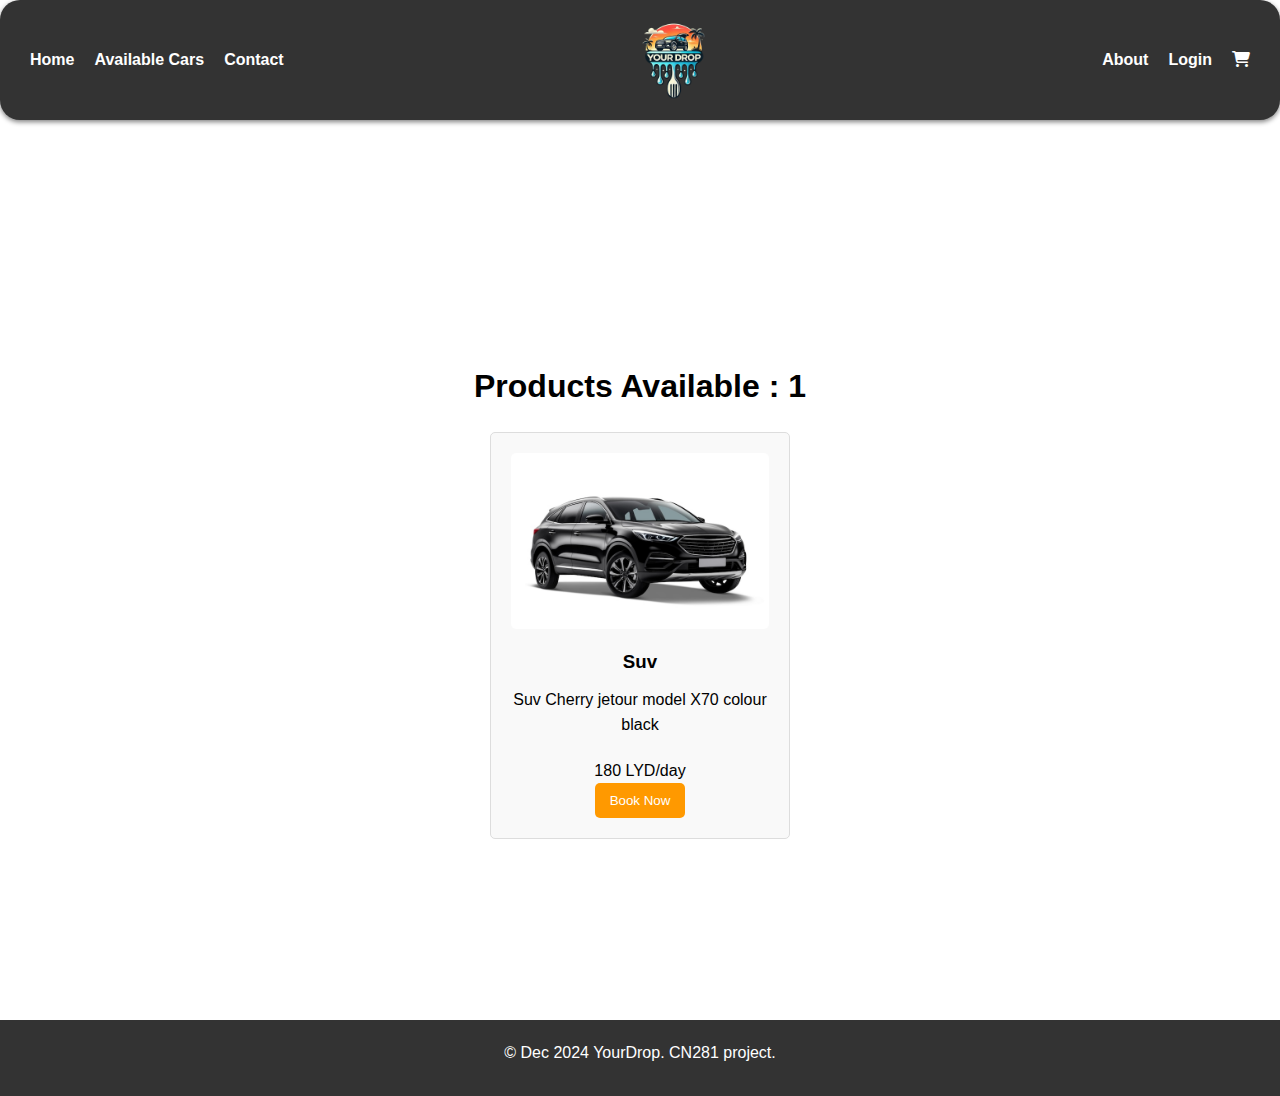
<file: cart.html>
<!DOCTYPE html>
<html lang="en">
<head>
    <meta charset="UTF-8">
    <meta name="viewport" content="width=device-width, initial-scale=1.0">
    <title>YourDrop - Login</title>
    <link rel="preconnect" href="https://fonts.googleapis.com">
<link rel="preconnect" href="https://fonts.gstatic.com" crossorigin>
<link href="https://cdnjs.cloudflare.com/ajax/libs/font-awesome/6.5.1/css/all.min.css" rel="stylesheet">

<link href="https://fonts.googleapis.com/css2?family=Bebas+Neue&family=El+Messiri:wght@500&family=Indie+Flower&family=Kalam&family=Kanit&family=Readex+Pro&family=Righteous&family=Sansita&family=Sixtyfour+Convergence&family=Sofia+Sans+Semi+Condensed:wght@500&family=Ysabeau+Office:wght@300&display=swap" rel="stylesheet">
    <link rel="stylesheet" href="style.css">
</head>
<body>
    <header  id="hdiv">
        <div style="width: 100%;" class="container">
            
              
            <nav>
                  <ul class="nav-links">
                    <li><a href="index.html">Home</a></li>
                    <li><a href="products.html">Available Cars</a></li>
                    <li><a href="index.html#contact">Contact</a></li>
                   
                </ul>
            </nav>
                   
                    
            <img src="Yourdrop.png" alt="logo" style="margin-right: 40px;" width="100"><ul>
                   
                <nav>
                    <ul class="nav-links">
                        <li><a href="index.html#about">About</a></li>
                        <li><a href="login.html">Login</a></li>
                        <li><a href="cart.html"><i class="fa-solid fa-cart-shopping" style="color: #ffffff;"></i></a></li>
                    </ul>
            </nav>
        </div>
    </header>
    <section  style="padding-top: 100px;" id="cars" class="cars-section">
        <h1>Products Available : 1</h1>
        
        <div class="cars-container">
            <div class="car-card">
                <img src="Suv2.jpg" alt="Car 1">
                <h3>Suv</h3>
                <p style="margin-bottom: 20px;">Suv Cherry jetour model X70 colour black</p>
                <p>180 LYD/day</p>
                <a href="checkout.html"><button>Book Now</button></a>


                
            </div>
            
        </div>
    </section>

    <footer>
        <p style="margin-bottom: 20px; margin-top: 10px;">&copy; Dec 2024 YourDrop. CN281 project.</p>

    </footer>
</body>
</html>
</file>
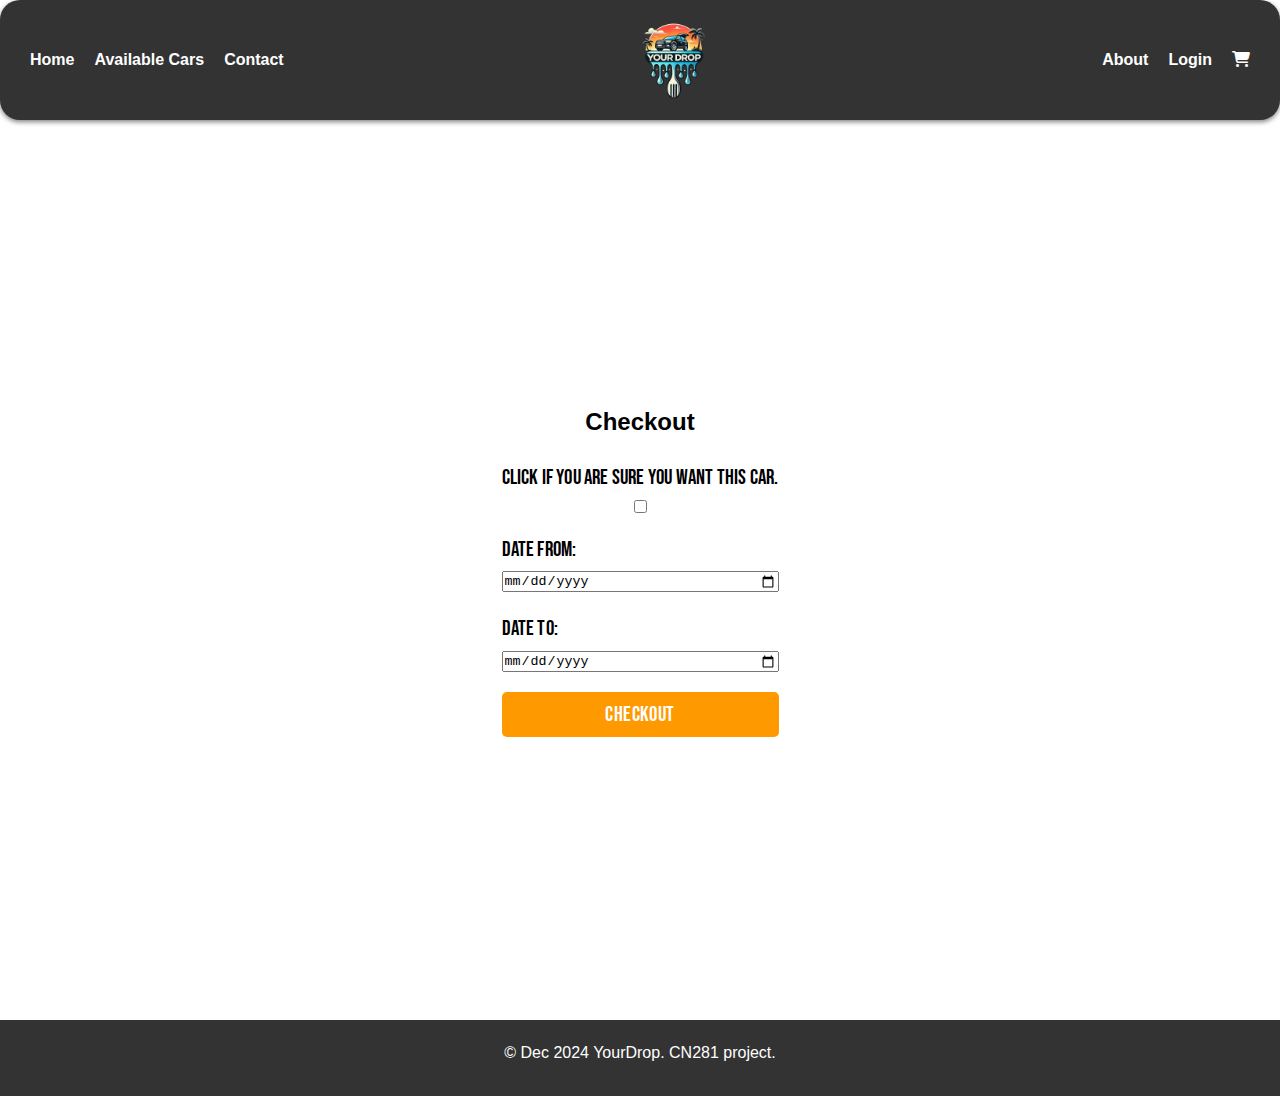
<file: checkout.html>
<!DOCTYPE html>
<html lang="en">
<head>
    <meta charset="UTF-8">
    <meta name="viewport" content="width=device-width, initial-scale=1.0">
    <title>YourDrop - Checkout</title>
    <link rel="preconnect" href="https://fonts.googleapis.com">
<link rel="preconnect" href="https://fonts.gstatic.com" crossorigin>
<link href="https://cdnjs.cloudflare.com/ajax/libs/font-awesome/6.5.1/css/all.min.css" rel="stylesheet">

<link href="https://fonts.googleapis.com/css2?family=Bebas+Neue&family=El+Messiri:wght@500&family=Indie+Flower&family=Kalam&family=Kanit&family=Readex+Pro&family=Righteous&family=Sansita&family=Sixtyfour+Convergence&family=Sofia+Sans+Semi+Condensed:wght@500&family=Ysabeau+Office:wght@300&display=swap" rel="stylesheet">
    <link rel="stylesheet" href="style.css">
</head>
<body>
    <header id="hdiv" >
        <div style="width: 100%;" class="container">
            
              
            <nav>
                  <ul class="nav-links">
                    <li><a href="index.html">Home</a></li>
                    <li><a href="products.html">Available Cars</a></li>
                    <li><a href="index.html#contact">Contact</a></li>
                   
                </ul>
            </nav>
                   
                    
            <img src="Yourdrop.png" alt="logo" style="margin-right: 40px;" width="100"><ul>
                   
                <nav>
                    <ul class="nav-links">
                        <li><a href="index.html#about">About</a></li>
                        <li><a href="login.html">Login</a></li>
                        <li><a href="cart.html"><i class="fa-solid fa-cart-shopping" style="color: #ffffff;"></i></a></li>
                    </ul>
            </nav>
        </div>
    </header>

    <section id="checkout"  class="cars-section">
        <h2>Checkout</h2>
         <form class="checkoutf" action="#" method="post">
            <label for="">Click if you are sure you want this car.</label>
            <input type="checkbox" name="" id="check" required>

            <label for="">Date From:</label>
            <input type="date" id="date-from" name="date_from" required>
        
            <label for="">Date To:</label>
            <input type="date" id="date-to" name="date_to" required>
        
            
            <button  type="submit">Checkout</button>
        </form>
    </section>
    
    <footer>
        <p style="margin-bottom: 20px; margin-top: 10px;">&copy; Dec 2024 YourDrop. CN281 project.</p>

    </footer>
</body>
</html>
</file>
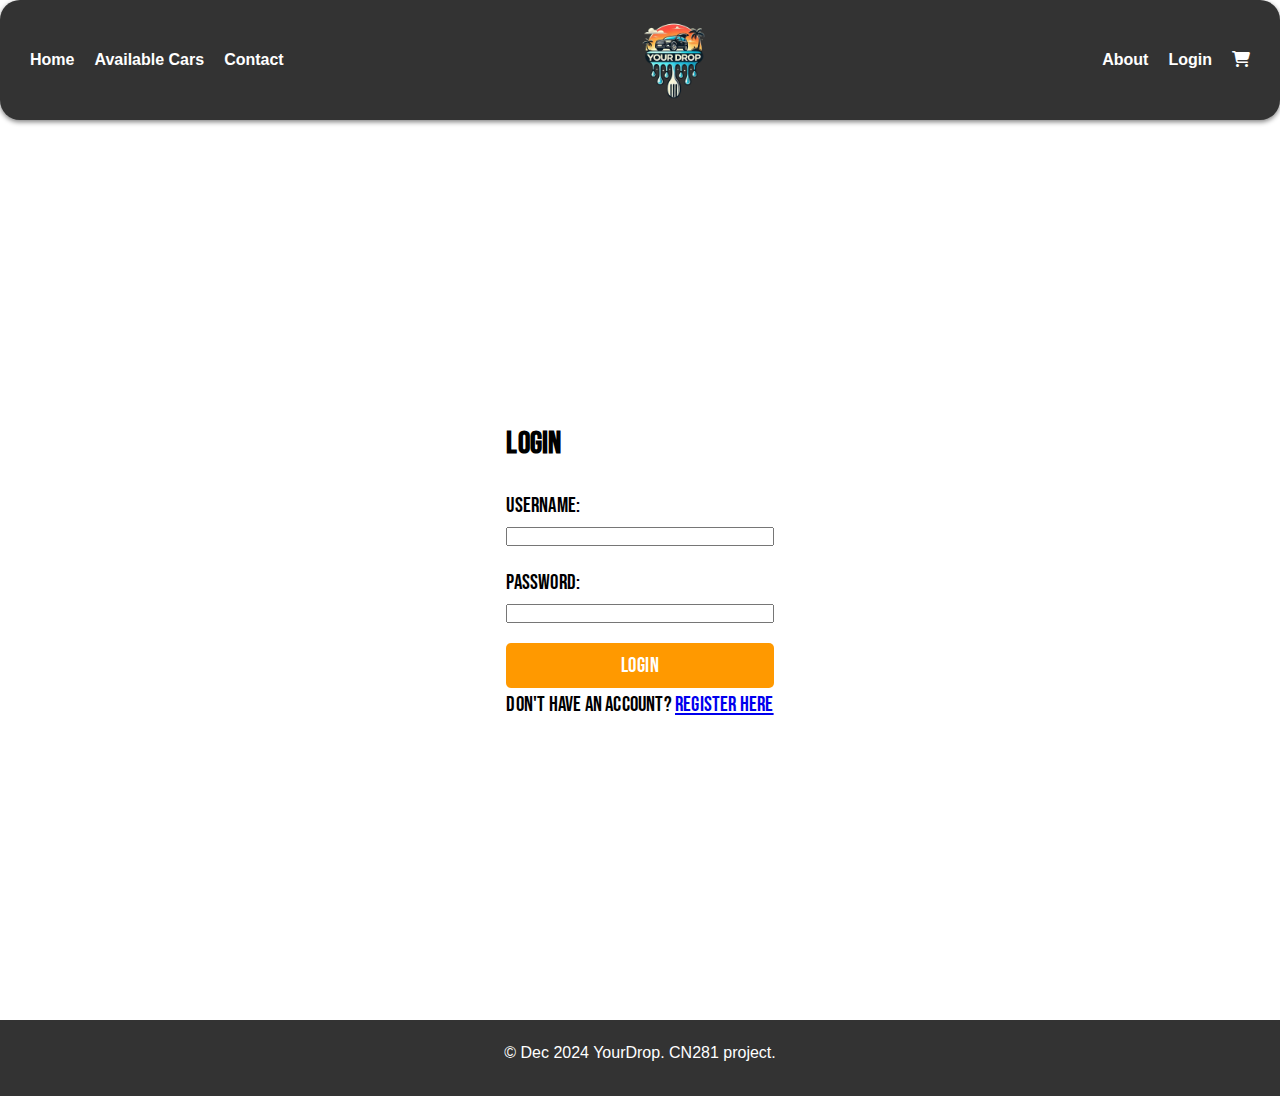
<file: login.html>
<!DOCTYPE html>
<html lang="en">
<head>
    <meta charset="UTF-8">
    <meta name="viewport" content="width=device-width, initial-scale=1.0">
    <title>YourDrop - Login</title>
    <link rel="preconnect" href="https://fonts.googleapis.com">
<link rel="preconnect" href="https://fonts.gstatic.com" crossorigin>
<link href="https://cdnjs.cloudflare.com/ajax/libs/font-awesome/6.5.1/css/all.min.css" rel="stylesheet">

<link href="https://fonts.googleapis.com/css2?family=Bebas+Neue&family=El+Messiri:wght@500&family=Indie+Flower&family=Kalam&family=Kanit&family=Readex+Pro&family=Righteous&family=Sansita&family=Sixtyfour+Convergence&family=Sofia+Sans+Semi+Condensed:wght@500&family=Ysabeau+Office:wght@300&display=swap" rel="stylesheet">
    <link rel="stylesheet" href="style.css">
</head>
<body>
    <header  id="hdiv">
        <div style="width: 100%;" class="container">
            
              
            <nav>
                  <ul class="nav-links">
                    <li><a href="index.html">Home</a></li>
                    <li><a href="products.html">Available Cars</a></li>
                    <li><a href="index.html#contact">Contact</a></li>
                   
                </ul>
            </nav>
                   
                    
            <img src="Yourdrop.png" alt="logo" style="margin-right: 40px;" width="100"><ul>
                   
                <nav>
                    <ul class="nav-links">
                        <li><a href="index.html#about">About</a></li>
                        <li><a href="login.html">Login</a></li>
                        <li><a href="cart.html"><i class="fa-solid fa-cart-shopping" style="color: #ffffff;"></i></a></li>
                    </ul>
            </nav>
        </div>
    </header>
    <section id="cars" class="cars-section">
    <div class="checkoutf">
        <h2>Login</h2>
        <form style=" display: flex; flex-direction: column;"  action="" method="post">
            <label for="username">Username:</label>
            <input type="text" id="username" name="username" required>
    
            <label for="password">Password:</label>
            <input type="password" id="password" name="password" required>
    
            <button type="submit">Login</button>
    
            <div class="form-footer">
                <p>Don't have an account? <a href="register.html">Register here</a></p>
            </div>
        </form>
    </div></section>

    <footer>
        <p style="margin-bottom: 20px; margin-top: 10px;">&copy; Dec 2024 YourDrop. CN281 project.</p>

    </footer>
</body>
</html>
</file>
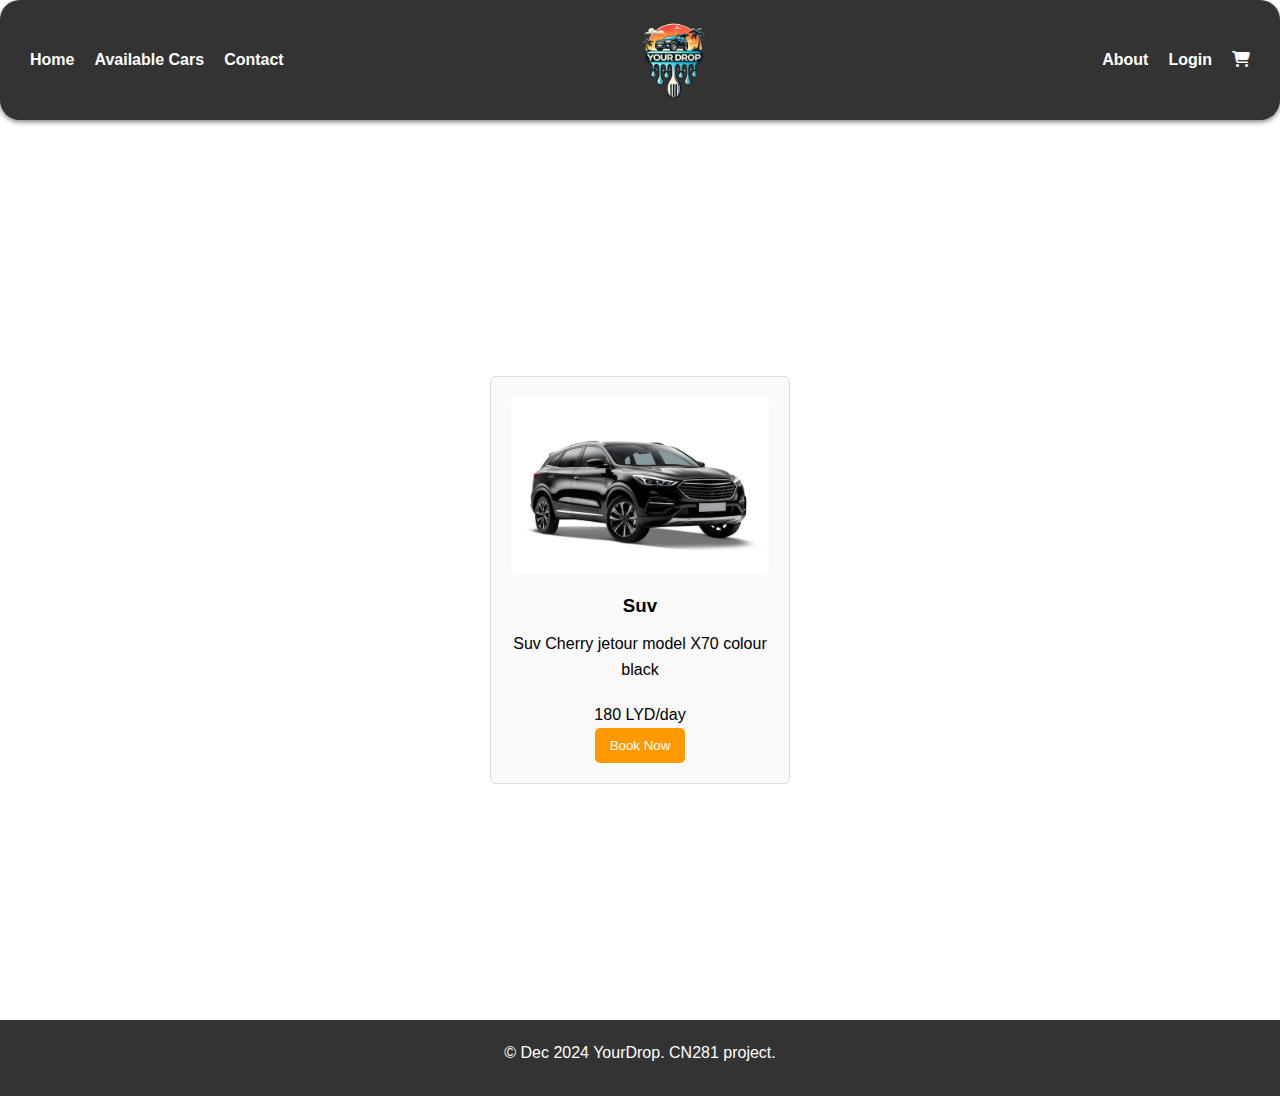
<file: product-details copy 2.html>
<!DOCTYPE html>
<html lang="en">
<head>
    <meta charset="UTF-8">
    <meta name="viewport" content="width=device-width, initial-scale=1.0">
    <title>YourDrop - Products details</title>
    <link rel="preconnect" href="https://fonts.googleapis.com">
    <link href="https://cdnjs.cloudflare.com/ajax/libs/font-awesome/6.5.1/css/all.min.css" rel="stylesheet">

<link rel="preconnect" href="https://fonts.gstatic.com" crossorigin>
<link href="https://fonts.googleapis.com/css2?family=Bebas+Neue&family=El+Messiri:wght@500&family=Indie+Flower&family=Kalam&family=Kanit&family=Readex+Pro&family=Righteous&family=Sansita&family=Sixtyfour+Convergence&family=Sofia+Sans+Semi+Condensed:wght@500&family=Ysabeau+Office:wght@300&display=swap" rel="stylesheet">
    <link rel="stylesheet" href="style.css">
</head>
<body>
    <header id="hdiv">
        <div style="width: 100%;" class="container">
            
              
            <nav>
                  <ul class="nav-links">
                    <li><a href="index.html">Home</a></li>
                    <li><a href="products.html">Available Cars</a></li>
                    <li><a href="index.html#contact">Contact</a></li>
                   
                </ul>
            </nav>
                   
                    
            <img src="Yourdrop.png" alt="logo" style="margin-right: 40px;" width="100"><ul>
                   
                <nav>
                    <ul class="nav-links">
                        <li><a href="index.html#about">About</a></li>
                        <li><a href="login.html">Login</a></li>
                        <li><a href="cart.html"><i class="fa-solid fa-cart-shopping" style="color: #ffffff;"></i></a></li>
                    </ul>
            </nav>
        </div>
    </header>


    <section id="cars" class="cars-section">
        
        <div class="cars-container">
            <div class="car-card">
                <img src="Suv2.jpg" alt="Car 1">
                <h3>Suv</h3>
                <p style="margin-bottom: 20px;">Suv Cherry jetour model X70 colour black</p>
                <p>180 LYD/day</p>
                <a href="checkout.html"><button>Book Now</button></a>


                
            </div>
            
        </div>
    </section>



    <footer>
        <p style="margin-bottom: 20px; margin-top: 10px;">&copy; Dec 2024 YourDrop. CN281 project.</p>

    </footer>
</body>
</html>
</file>
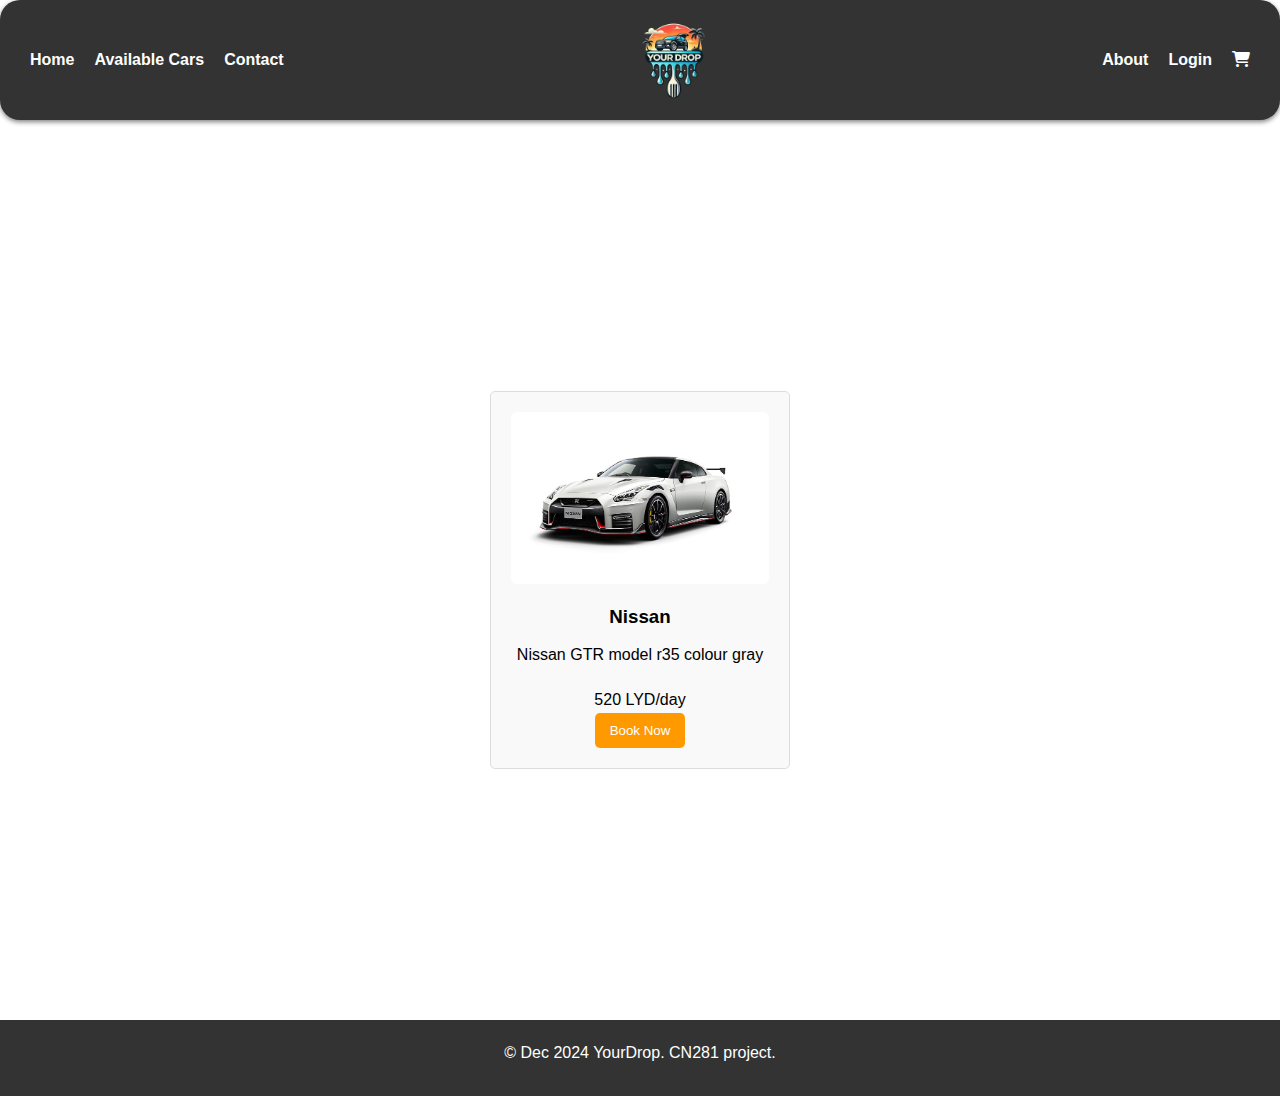
<file: product-details copy.html>
<!DOCTYPE html>
<html lang="en">
<head>
    <meta charset="UTF-8">
    <meta name="viewport" content="width=device-width, initial-scale=1.0">
    <title>YourDrop - Products details</title>
    <link rel="preconnect" href="https://fonts.googleapis.com">
<link rel="preconnect" href="https://fonts.gstatic.com" crossorigin>
<link href="https://cdnjs.cloudflare.com/ajax/libs/font-awesome/6.5.1/css/all.min.css" rel="stylesheet">

<link href="https://fonts.googleapis.com/css2?family=Bebas+Neue&family=El+Messiri:wght@500&family=Indie+Flower&family=Kalam&family=Kanit&family=Readex+Pro&family=Righteous&family=Sansita&family=Sixtyfour+Convergence&family=Sofia+Sans+Semi+Condensed:wght@500&family=Ysabeau+Office:wght@300&display=swap" rel="stylesheet">
    <link rel="stylesheet" href="style.css">
</head>
<body>
    <header id="hdiv">
        <div style="width: 100%;" class="container">
            
              
            <nav>
                  <ul class="nav-links">
                    <li><a href="index.html">Home</a></li>
                    <li><a href="products.html">Available Cars</a></li>
                    <li><a href="index.html#contact">Contact</a></li>
                   
                </ul>
            </nav>
                   
                    
            <img src="Yourdrop.png" alt="logo" style="margin-right: 40px;" width="100"><ul>
                   
                <nav>
                    <ul class="nav-links">
                        <li><a href="index.html#about">About</a></li>
                        <li><a href="login.html">Login</a></li>
                        <li><a href="cart.html"><i class="fa-solid fa-cart-shopping" style="color: #ffffff;"></i></a></li>
                    </ul>
            </nav>
        </div>
    </header>


    <section id="cars" class="cars-section">
        
        <div class="cars-container">
            <div class="car-card">
                <img src="Gtr.jpg" alt="Car 1">
                <h3>Nissan</h3>
                <p style="margin-bottom: 20px;">Nissan GTR model r35 colour gray</p>
                <p>520 LYD/day</p>
                <a href="checkout.html"><button>Book Now</button></a>


                
            </div>
            
        </div>
    </section>



    <footer>
        <p style="margin-bottom: 20px; margin-top: 10px;">&copy; Dec 2024 YourDrop. CN281 project.</p>

    </footer>
</body>
</html>
</file>
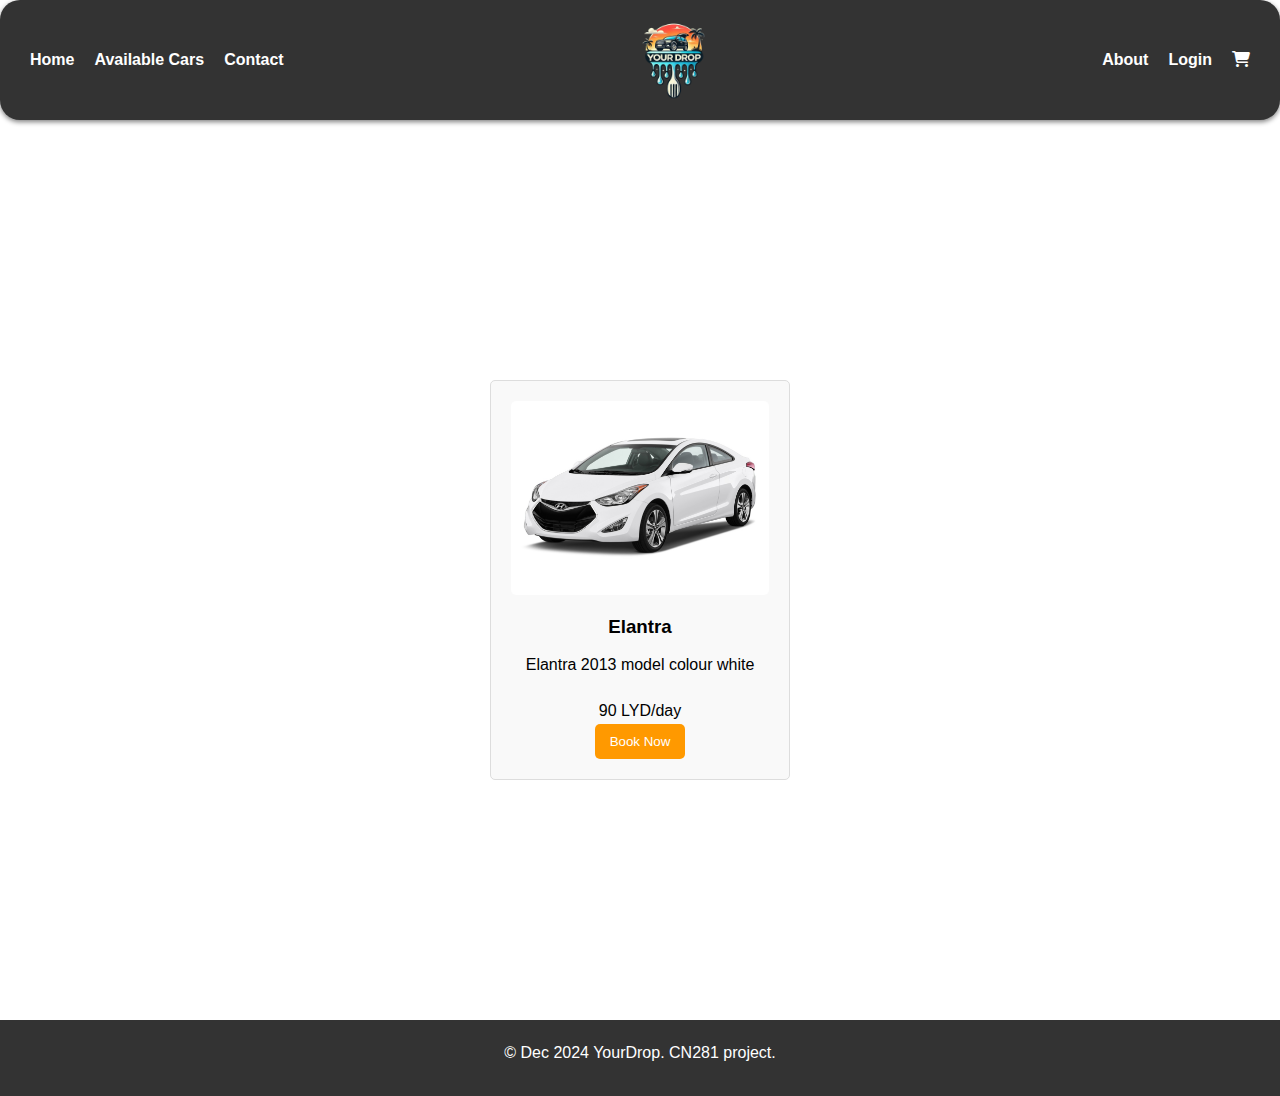
<file: product-details.html>
<!DOCTYPE html>
<html lang="en">
<head>
    <meta charset="UTF-8">
    <meta name="viewport" content="width=device-width, initial-scale=1.0">
    <title>YourDrop - Products details</title>
    <link rel="preconnect" href="https://fonts.googleapis.com">
<link rel="preconnect" href="https://fonts.gstatic.com" crossorigin>
<link href="https://cdnjs.cloudflare.com/ajax/libs/font-awesome/6.5.1/css/all.min.css" rel="stylesheet">

<link href="https://fonts.googleapis.com/css2?family=Bebas+Neue&family=El+Messiri:wght@500&family=Indie+Flower&family=Kalam&family=Kanit&family=Readex+Pro&family=Righteous&family=Sansita&family=Sixtyfour+Convergence&family=Sofia+Sans+Semi+Condensed:wght@500&family=Ysabeau+Office:wght@300&display=swap" rel="stylesheet">
    <link rel="stylesheet" href="style.css">
</head>
<body>
    <header id="hdiv">
        <div style="width: 100%;" class="container">
            
              
            <nav>
                  <ul class="nav-links">
                    <li><a href="index.html">Home</a></li>
                    <li><a href="products.html">Available Cars</a></li>
                    <li><a href="index.html#contact">Contact</a></li>
                   
                </ul>
            </nav>
                   
                    
            <img src="Yourdrop.png" alt="logo" style="margin-right: 40px;" width="100"><ul>
                   
                <nav>
                    <ul class="nav-links">
                        <li><a href="index.html#about">About</a></li>
                        <li><a href="login.html">Login</a></li>
                        <li><a href="cart.html"><i class="fa-solid fa-cart-shopping" style="color: #ffffff;"></i></a></li>
                    </ul>
            </nav>
        </div>
    </header>

    <section id="cars" class="cars-section">
        
        <div class="cars-container">
            <div class="car-card">
                <img src="Elan2.jpg" alt="Car 1">
                <h3>Elantra</h3>
                <p style="margin-bottom: 20px;">Elantra 2013 model colour white</p>
                <p>90 LYD/day</p>
                <a href="checkout.html"><button>Book Now</button></a>


                
            </div>
            
        </div>
    </section>



    <footer>
        <p style="margin-bottom: 20px; margin-top: 10px;">&copy; Dec 2024 YourDrop. CN281 project.</p>

    </footer>
</body>
</html>
</file>
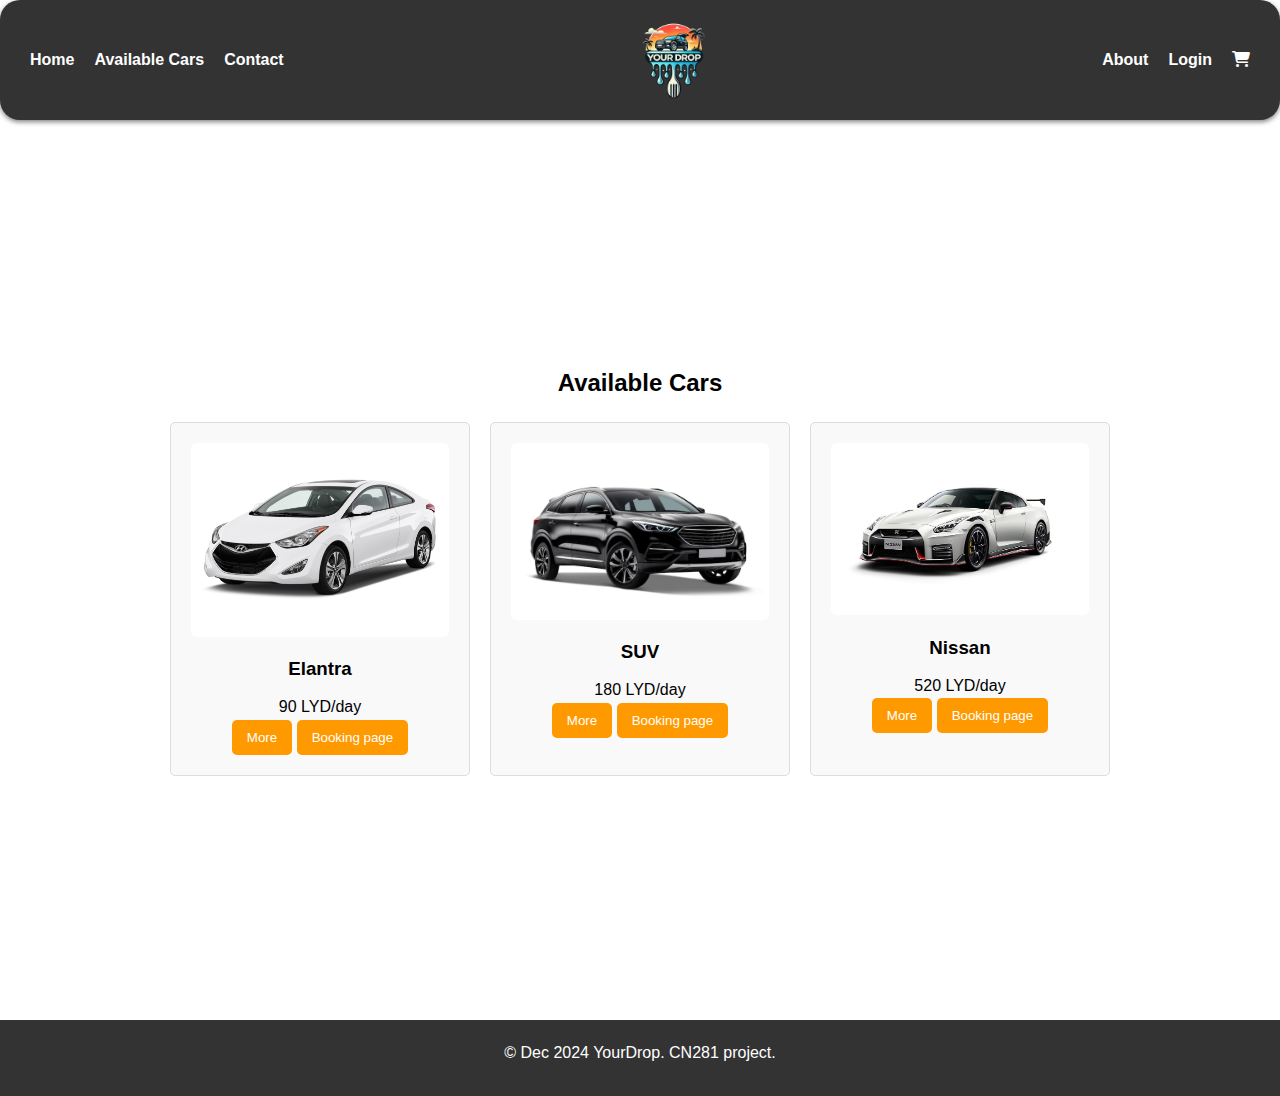
<file: products.html>
<!DOCTYPE html>
<html lang="en">
<head>
    <meta charset="UTF-8">
    <meta name="viewport" content="width=device-width, initial-scale=1.0">
    <title>YourDrop - Products</title>
    <link rel="preconnect" href="https://fonts.googleapis.com">
<link rel="preconnect" href="https://fonts.gstatic.com" crossorigin>
<link href="https://cdnjs.cloudflare.com/ajax/libs/font-awesome/6.5.1/css/all.min.css" rel="stylesheet">

<link href="https://fonts.googleapis.com/css2?family=Bebas+Neue&family=El+Messiri:wght@500&family=Indie+Flower&family=Kalam&family=Kanit&family=Readex+Pro&family=Righteous&family=Sansita&family=Sixtyfour+Convergence&family=Sofia+Sans+Semi+Condensed:wght@500&family=Ysabeau+Office:wght@300&display=swap" rel="stylesheet">
    <link rel="stylesheet" href="style.css">
</head>
<body>
    <header id="hdiv">
        <div style="width: 100%;" class="container">
            
              
            <nav>
                  <ul class="nav-links">
                    <li><a href="index.html">Home</a></li>
                    <li><a href="products.html">Available Cars</a></li>
                    <li><a href="index.html#contact">Contact</a></li>
                   
                </ul>
            </nav>
                   
                    
            <img src="Yourdrop.png" alt="logo" style="margin-right: 40px;" width="100"><ul>
                   
                <nav>
                    <ul class="nav-links">
                        <li><a href="index.html#about">About</a></li>
                        <li><a href="login.html">Login</a></li>
                        <li><a href="cart.html"><i class="fa-solid fa-cart-shopping" style="color: #ffffff;"></i></a></li>
                    </ul>
            </nav>
        </div>
    </header>


    <section id="cars" class="cars-section">
        <h2>Available Cars</h2>
        <div class="cars-container">
            <div class="car-card">
                <img src="Elan2.jpg" alt="Car 1">
                <h3>Elantra</h3>
                <p>90 LYD/day</p>
                <nav id="navmore"><p>Elantra 2013 model colour white</p></nav>
                <button id="more">More</button>
                 <a href="product-details.html"><button>Booking page</button></a>
            </div>
            <div class="car-card">
                <img src="Suv2.jpg" alt="Car 2">
                <h3>SUV</h3>
                <p>180 LYD/day</p>
                <nav id="navmore2"><p>Elantra 2013 model colour white</p></nav>
                <button id="more2">More</button>
                 <a href="product-details copy 2.html"><button>Booking page</button></a>
            </div>
            <div class="car-card">
                <img src="Gtr.jpg" alt="Car 3">
                <h3>Nissan</h3>
                <p>520 LYD/day</p>
                <nav id="navmore3"><p>Elantra 2013 model colour white</p></nav>
                <button id="more3">More</button>
                 <a href="product-details copy.html"><button>Booking page</button></a>
            </div>
        </div>
    </section>



    <footer>
        <p style="margin-bottom: 20px; margin-top: 10px;">&copy; Dec 2024 YourDrop. CN281 project.</p>

    </footer>
</body>


</html>
</file>
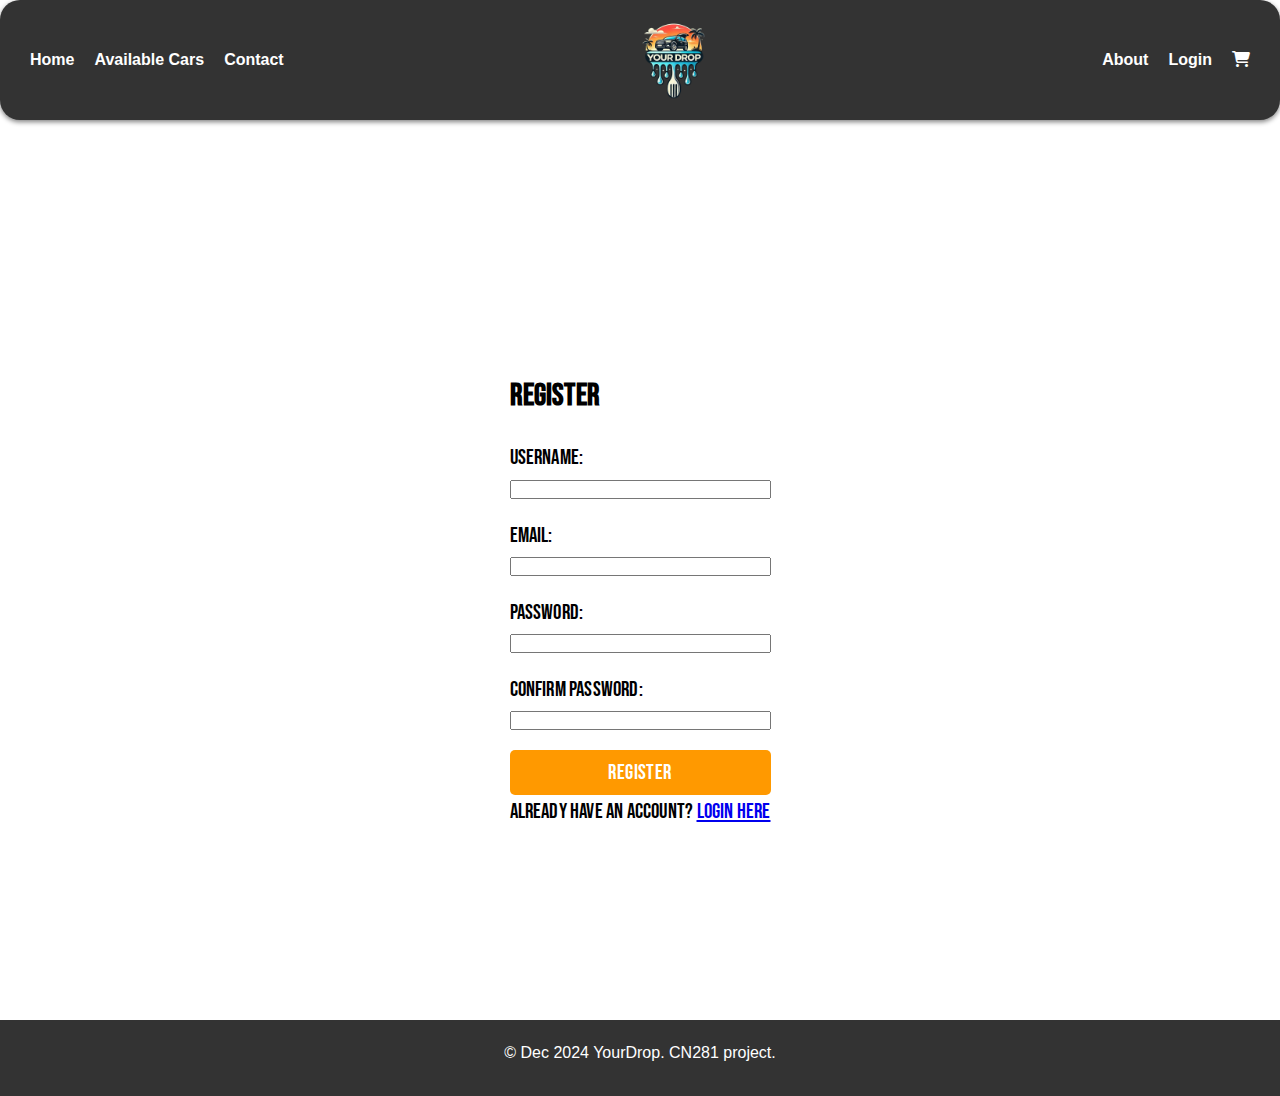
<file: register.html>
<!DOCTYPE html>
<html lang="en">
<head>
    <meta charset="UTF-8">
    <meta name="viewport" content="width=device-width, initial-scale=1.0">
    <title>YourDrop - Register</title>
    <link rel="preconnect" href="https://fonts.googleapis.com">
<link rel="preconnect" href="https://fonts.gstatic.com" crossorigin>
<link href="https://cdnjs.cloudflare.com/ajax/libs/font-awesome/6.5.1/css/all.min.css" rel="stylesheet">

<link href="https://fonts.googleapis.com/css2?family=Bebas+Neue&family=El+Messiri:wght@500&family=Indie+Flower&family=Kalam&family=Kanit&family=Readex+Pro&family=Righteous&family=Sansita&family=Sixtyfour+Convergence&family=Sofia+Sans+Semi+Condensed:wght@500&family=Ysabeau+Office:wght@300&display=swap" rel="stylesheet">
    <link rel="stylesheet" href="style.css">
</head>
<body>
    <header id="hdiv">
        <div style="width: 100%;" class="container">
            
              
            <nav>
                  <ul class="nav-links">
                    <li><a href="index.html">Home</a></li>
                    <li><a href="products.html">Available Cars</a></li>
                    <li><a href="index.html#contact">Contact</a></li>
                   
                </ul>
            </nav>
                   
                    
            <img src="Yourdrop.png" alt="logo" style="margin-right: 40px;" width="100"><ul>
                   
                <nav>
                    <ul class="nav-links">
                        <li><a href="index.html#about">About</a></li>
                        <li><a href="login.html">Login</a></li>
                        <li><a href="cart.html"><i class="fa-solid fa-cart-shopping" style="color: #ffffff;"></i></a></li>
                    </ul>
            </nav>
        </div>
    </header>
    <section  style="padding-top: 100px;" id="cars" class="cars-section">
    <div class="checkoutf">
        <h2>Register</h2>
        <form style="display: flex; flex-direction: column;" action="" method="post">
            <label for="username">Username:</label>
            <input type="text" id="username" name="username" required>
    
            <label for="email">Email:</label>
            <input type="email" id="email" name="email" required>
    
            <label for="password">Password:</label>
            <input type="password" id="password" name="password" required>
    
            <label for="confirm-password">Confirm Password:</label>
            <input type="password" id="confirm-password" name="confirm-password" required>
    
            <button type="submit">Register</button>
    
            <div class="form-footer">
                <p>Already have an account? <a href="login.html">Login here</a></p>
            </div>
        </form>
    
    </div></section>

    <footer>
        <p style="margin-bottom: 20px; margin-top: 10px;">&copy; Dec 2024 YourDrop. CN281 project.</p>

    </footer>
</body>
</html>
</file>
<file: style.css>
* {  margin: 0;
  padding: 0;
  box-sizing: border-box;
}

body {
  font-family: Arial, sans-serif;
  line-height: 1.6;
}

#navmore, #navmore2,#navmore3{
  display: none;
  }

  
header {
  background: #333;
  color: #fff;
  padding: 10px 20px;
  border-radius: 20px;  box-shadow: 0px 2px 5px gray;     top: 20px;  
   
   
  width: 100%;
  display: flex;
  justify-content: space-between;
  text-align: center;
  
}


header ul{
  display: flex;
  flex-wrap: wrap;
}

.container {
  display: flex;
  justify-content: space-between;
  align-items: center;
}

.logo {
  font-size: 24px;
  font-weight: bold;
}

.nav-links {
  list-style: none;
  display: flex;
}

.nav-links li {
  margin: 0 10px;
}

.nav-links a {
  color: #fff;
  text-decoration: none;
  font-weight: bold;
}

.nav-links a:hover {
  text-decoration: underline;
}


.hero {

  color: #fff;
  text-align: center;
  padding: 200px 20px 20px 20px;
  color: black;
  font-family: "Bebas Neue", serif;
  font-weight: 400;
  font-style: normal;
  
}

.hero-content {
  max-width: 600px;
  margin: 0 auto;
  letter-spacing: 0.5px;
}

.hero h2 {
  font-size: 46px;
  margin-bottom: 10px;
}

.hero p {
  font-size: 22px;
  margin-bottom: 20px;
  margin-left: 15px;
}

.btn {
  background: #f90;
  font-size: 22px;
  color: #fff;
  padding: 10px 20px;
  letter-spacing: 2px;
  text-decoration: none;
  border-radius: 5px;
  font-weigh: bold;
}

.btn:hover {
  background: #c60;
  padding: 12.5px 25px;
  font-size: 23px;
  transition: 0.1s linear;
  box-shadow: #494949 0px 2px 5px;

}


.cars-section {
  padding: 40px 20px;
  min-height: 100vh;
  text-align: center;
  display: flex;
  flex-direction: column;
  justify-content: center;
  align-items: center;
}

.cars-container {
  display: flex;
  justify-content: center;
  flex-wrap: wrap;
  gap: 20px;
  margin-top: 20px;
}

.car-card {
  border: 1px solid #ddd;
  padding: 20px;
  width: 300px;
  text-align: center;
  background: #f9f9f9;
  border-radius: 5px;
}

.car-card img {
  max-width: 100%;
  height: auto;
  border-radius: 5px;
}

.car-card h3 {
  margin: 10px 0;
}

.car-card button {
  background: #f90;
  color: #fff;
  border: none;
  padding: 10px 15px;
  border-radius: 5px;
  cursor: pointer;
}

.car-card button:hover {
  background: #c60;
}


.contact-section {
  padding: 40px 20px;
  text-align: center;
  background: #f4f4f4;
}

.contact-section form {
  max-width: 500px;
  margin: 0 auto;
  display: flex;
  flex-direction: column;
}

.contact-section input, 
.contact-section textarea {
  margin-bottom: 10px;
  padding: 10px;
  border: 1px solid #ddd;
  border-radius: 5px;
}

.contact-section button {
  background: #f90;
  color: #fff;
  border: none;
  padding: 10px;
  border-radius: 5px;
  cursor: pointer;
}

.contact-section button:hover {
  background: #c60;
}

.checkoutf{
  display: flex;
  flex-direction: column;
  text-align: left;
  font-family: "Bebas Neue", serif;
  font-weight: 400;
  font-style: normal;
  font-size: 1.3em;
  letter-spacing: 0.2px;

  
}
.aboutus{
  text-align: center;
  padding: 40px 20px;
  margin-bottom: 50px;
  
}
.checkoutf label{
  margin-top:20px ;
  margin-bottom: 5px;
}
.checkoutf button{
  background: #f90;
  color: #fff;
  border: none;
  padding: 10px;
  margin-top: 20px;
  border-radius: 5px;
  cursor: pointer;
  font-family: "Bebas Neue", serif;
  font-weight: 400;
  font-style: normal;
  font-size: 1em;
  letter-spacing: 0.4px;
}

footer {
  background: #333;
  color: #fff;
  text-align: center;
  padding: 10px;
}
@media(max-width:1010px){

  header{
    font-size: 0.9em;
  }
}
</file>
